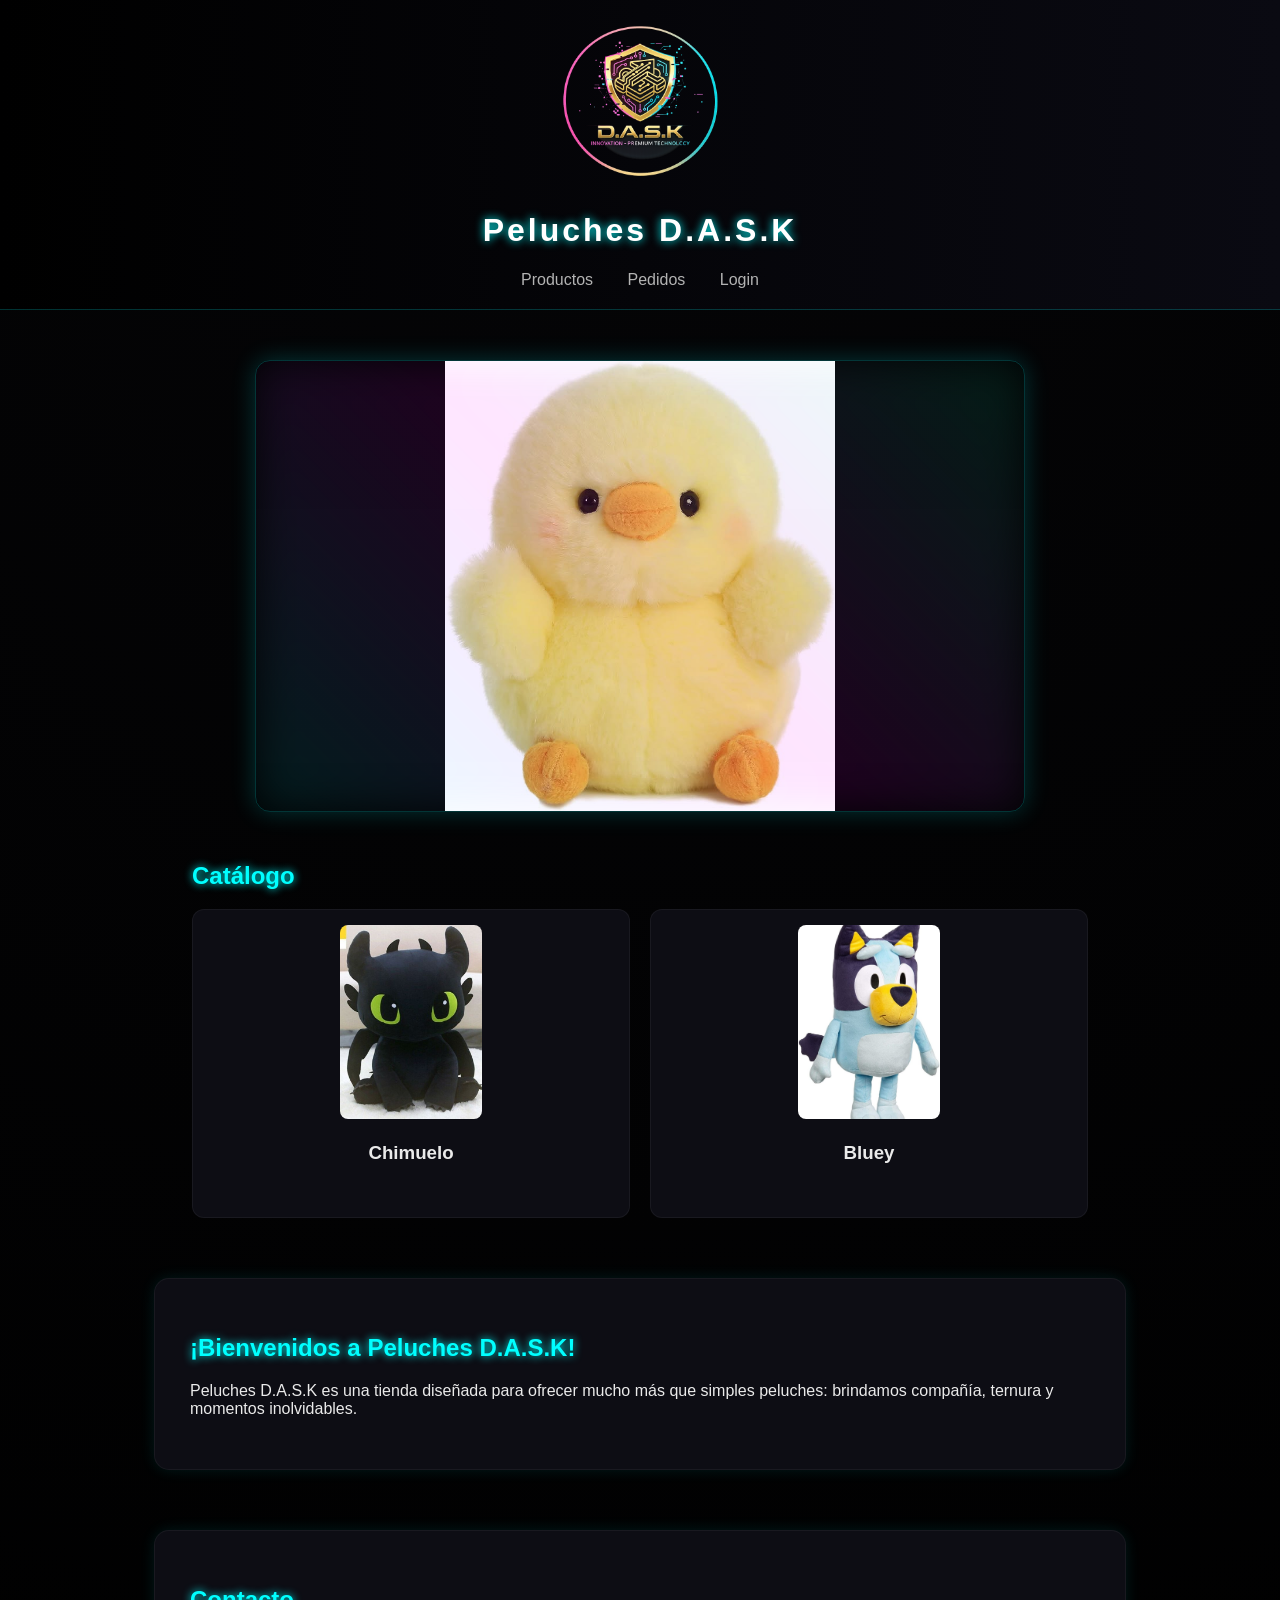
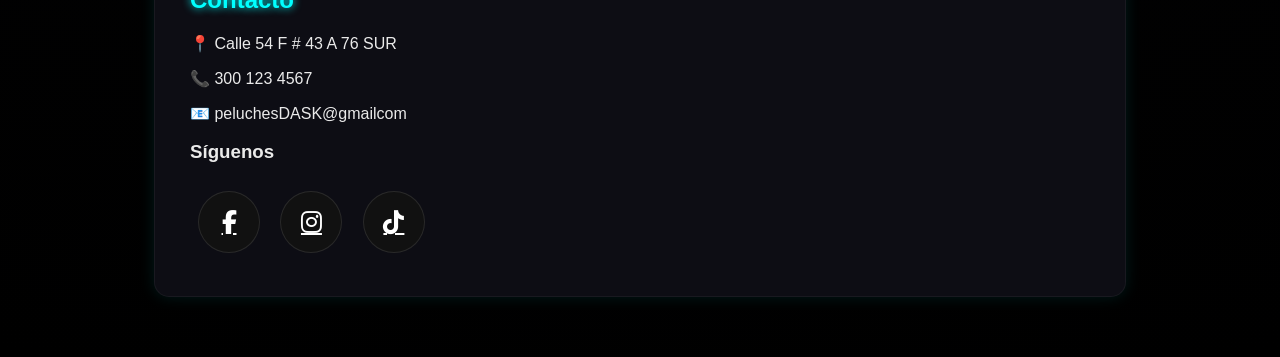
<file: peluches D.A.S.K/index.html>
<!DOCTYPE html>
<html lang="es">
<head>
    <meta charset="UTF-8">
    <title>Peluches D.A.S.K</title>

    <link rel="stylesheet" href="CSS/index.CSS">

    <link rel="stylesheet" href="https://cdnjs.cloudflare.com/ajax/libs/font-awesome/6.5.0/css/all.min.css">
</head>
<body>

<header>
    <img src="img/logo.png" alt="logo" width="250">
    <h1>Peluches D.A.S.K</h1>

    <nav>
        <a href="productos.html">Productos</a>
        <a href="pedidos.php">Pedidos</a>
        <a href="login.php">Login</a>
    </nav>
</header>

<!-- CARRUSEL -->
<div class="carrusel">
    <div class="slides">
        <img src="img/Baby's First Easter Basket_ 25+ Ideas That Are Actually Useful.jpg" class="slide">
        <img src="img/conejo.jpg" class="slide">
        <img src="img/lotso.jpg" class="slide">
        <img src="img/foxy-removebg-preview.png" class="slide">
        <img src="img/squirtle-removebg-preview.png" class="slide">
    </div>
</div>

<main>

<section id="Grid-container">
<div class="container">
    <h2>Catálogo</h2>


    <div class="productos">
        <div class="card">
            <img src="img/chimuelo.jpg">
            <h3>Chimuelo</h3>
            <span class="button"><a href="chimuelo.html"></a></span>
        </div>

        <div class="card">
            <img src="img/bluey.jpeg">
            <h3>Bluey</h3>
            <span class="button"><a href="chimuelo.html"></a></span>
        </div>
    </div>
</div>
</section>

<section class="bienvenida">
    <h2>¡Bienvenidos a Peluches D.A.S.K!</h2>
    <p>
        Peluches D.A.S.K es una tienda diseñada para ofrecer mucho más que simples peluches: 
        brindamos compañía, ternura y momentos inolvidables.
    </p>
</section>


<section class="contacto">
    <h2>Contacto</h2>

    <div class="info-contacto">
        <p>📍 Calle 54 F # 43 A 76 SUR</p>
        <p>📞 300 123 4567</p>
        <p>📧 peluchesDASK@gmailcom</p>
    </div>

    <h3>Síguenos</h3>
    <div class="redes">
        <a href="https://facebook.com" target="_blank" class="btn facebook">
            <i class="fab fa-facebook-f"></i>
        </a>

        <a href="https://instagram.com" target="_blank" class="btn instagram">
            <i class="fab fa-instagram"></i>
        </a>

        <a href="https://tiktok.com" target="_blank" class="btn tiktok">
            <i class="fab fa-tiktok"></i>
        </a>
    </div>
</section>


</main>

<script src="Js/index.js"></script>
</body>
</html>
</file>
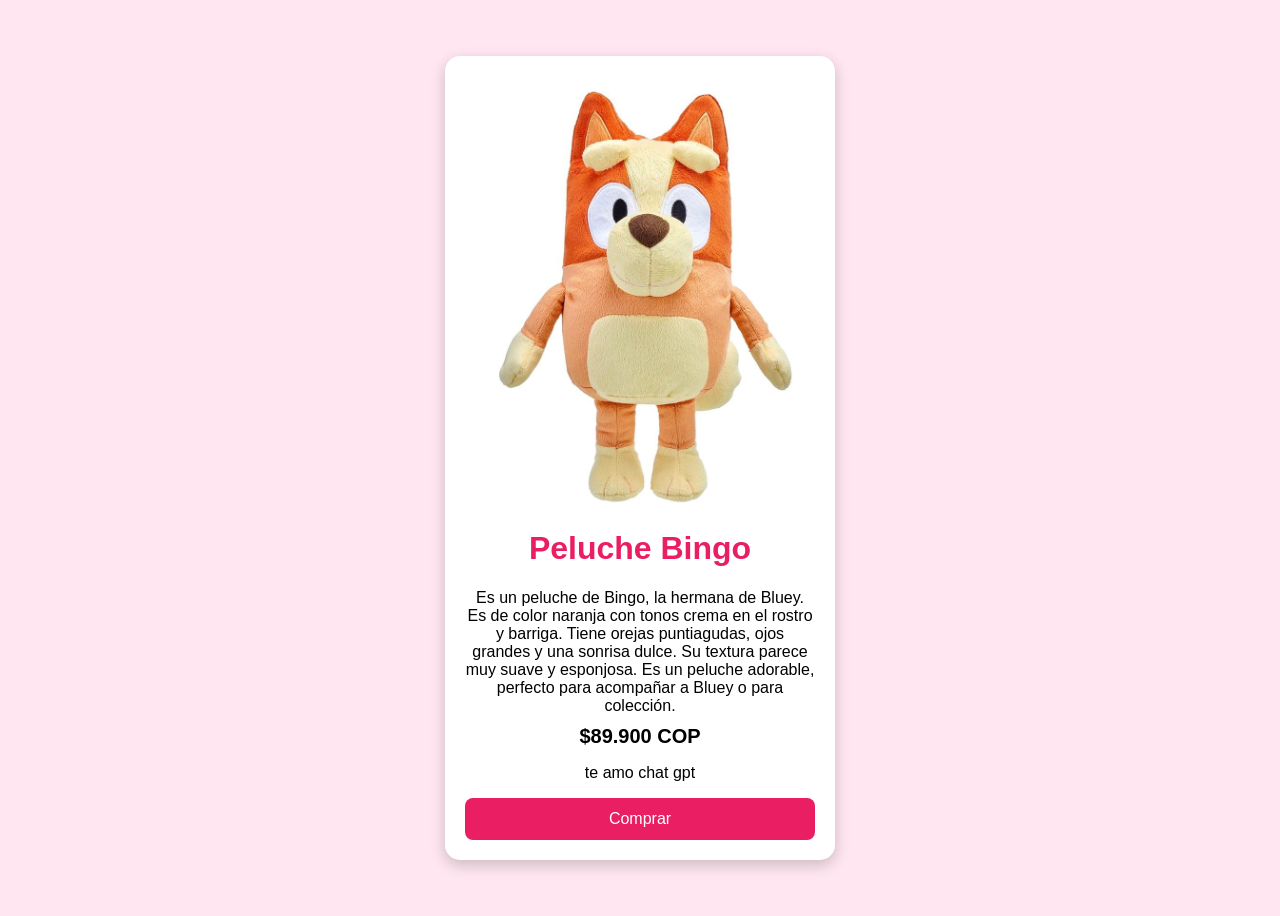
<file: peluches D.A.S.K/bingo.html>
<!DOCTYPE html>
<html lang="es">
<head>
    <meta charset="UTF-8">
    <title>Peluche Bingo</title>
    <link rel="stylesheet" href="CSS/lotso.CSS">
</head>
<body>

    <div class="producto">
        <img src="img/bingo.jpeg" alt="Bingo">
        <h1>Peluche Bingo</h1>
        <p class="descripcion">
            Es un peluche de Bingo, la hermana de Bluey. Es de color naranja con tonos crema en el rostro y barriga. Tiene orejas puntiagudas, ojos grandes y una sonrisa dulce. Su textura parece muy suave y esponjosa. Es un peluche adorable, perfecto para acompañar a Bluey o para colección.
        </p>
        <p class="precio">$89.900 COP</p>
 <p>te amo chat gpt</p>
        <button onclick="comprar('Bingo')">Comprar</button>
    </div>

    <script src="Js/lotso.js"></script>
</body>
</html>
</file>
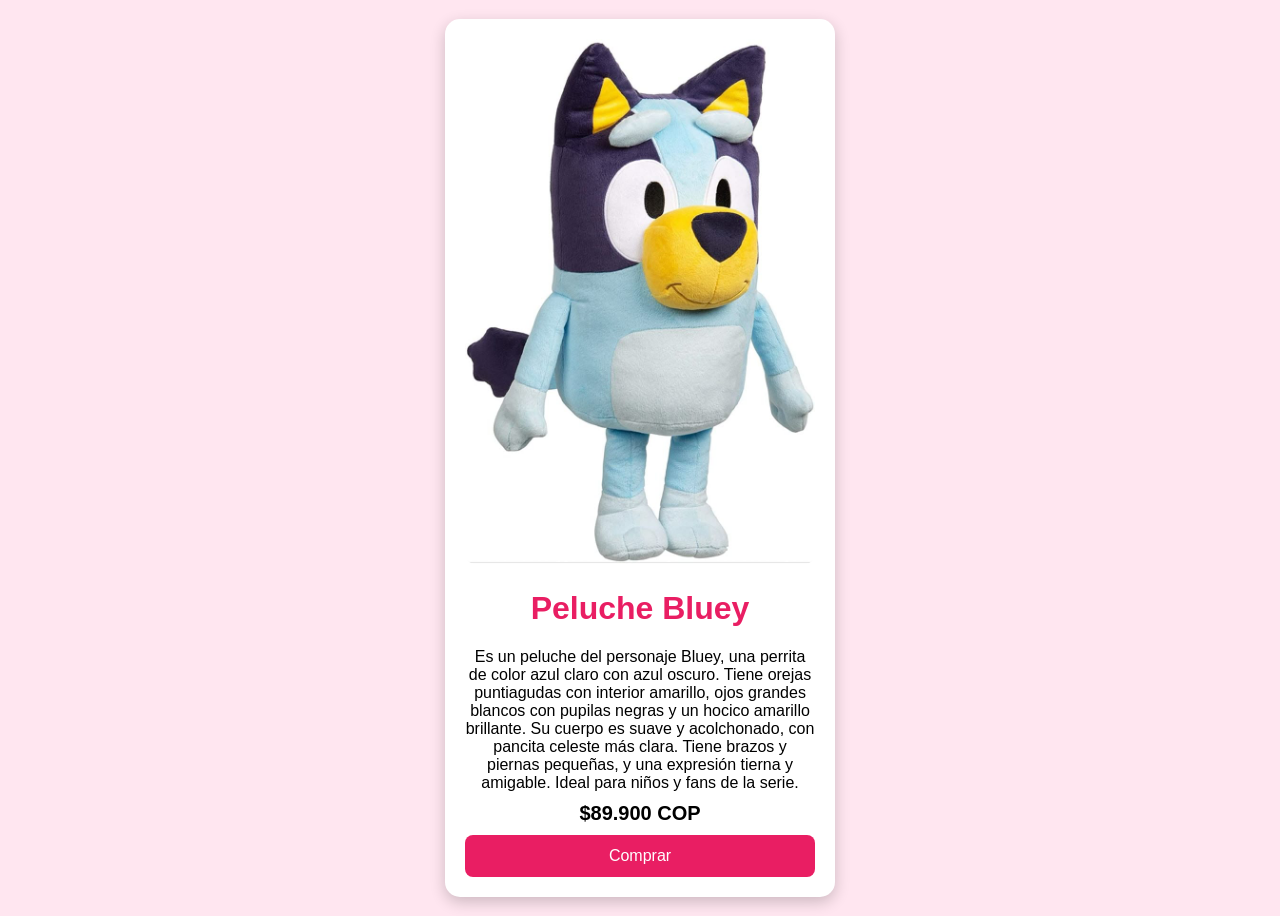
<file: peluches D.A.S.K/bluey.html>
<!DOCTYPE html>
<html lang="es">
<head>
    <meta charset="UTF-8">
    <title>Peluche Bluey</title>
    <link rel="stylesheet" href="CSS/lotso.CSS">
</head>
<body>

    <div class="producto">
        <img src="img/bluey.jpeg" alt="Bluey">

        <h1>Peluche Bluey</h1>

        <p class="descripcion">
           Es un peluche del personaje Bluey, una perrita de color azul claro con azul oscuro. Tiene orejas puntiagudas con interior amarillo, ojos grandes blancos con pupilas negras y un hocico amarillo brillante. Su cuerpo es suave y acolchonado, con pancita celeste más clara. Tiene brazos y piernas pequeñas, y una expresión tierna y amigable. Ideal para niños y fans de la serie.
        </p>

        <p class="precio">$89.900 COP</p>
        <button onclick="comprar('Bluey')">Comprar</button>

    </div>

      

    <script src="Js/lotso.js"></script>
</body>
</html>
</file>
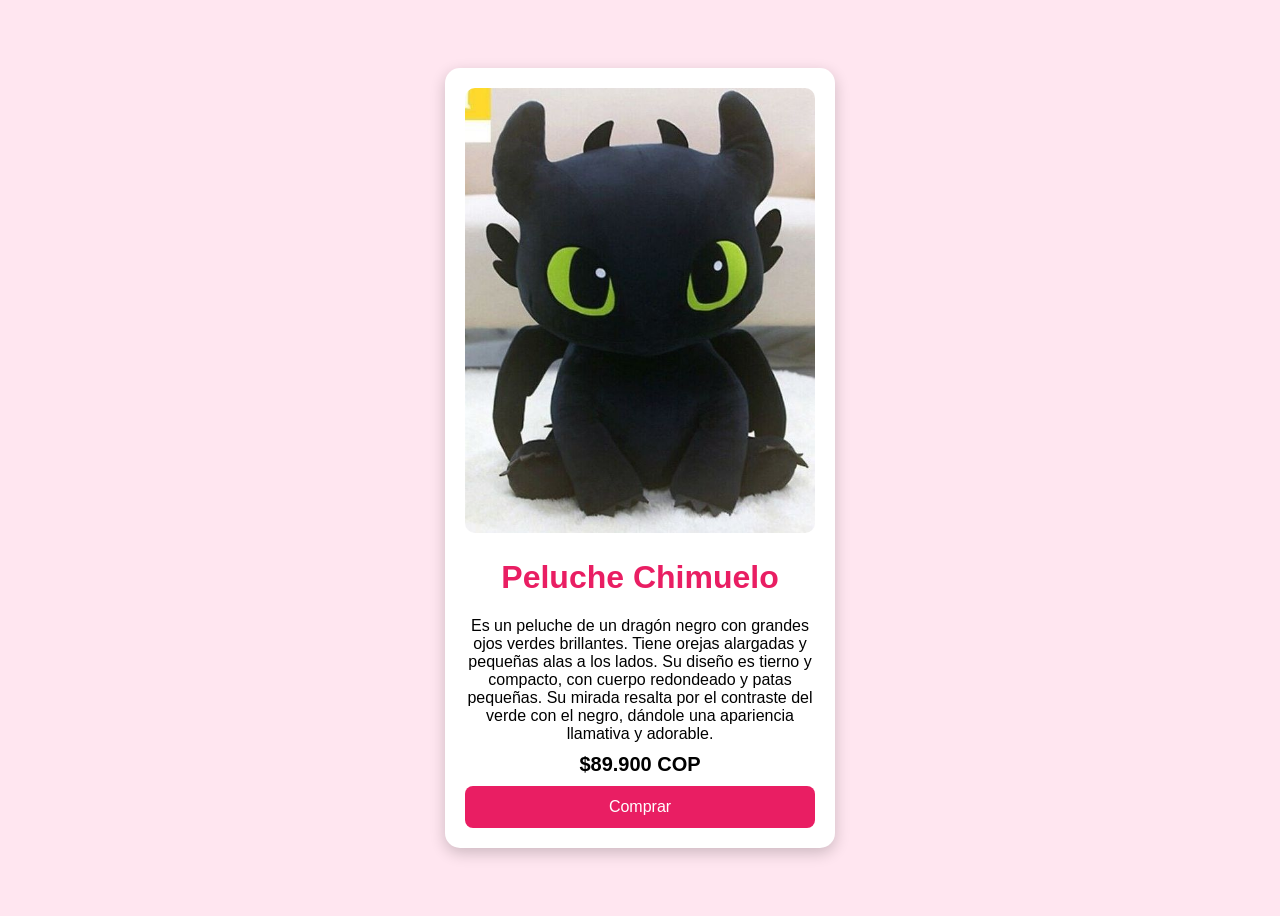
<file: peluches D.A.S.K/chimuelo.html>
<!DOCTYPE html>
<html lang="es">
<head>
    <meta charset="UTF-8">
    <title>Peluche Chimuelo</title>
    <link rel="stylesheet" href="CSS/lotso.CSS">
</head>
<body>

    <div class="producto">
        <img src="img/chimuelo.jpg" alt="Chimuelo">

        <h1>Peluche Chimuelo</h1>

        <p class="descripcion">
            Es un peluche de un dragón negro con grandes ojos verdes brillantes. Tiene orejas alargadas y pequeñas alas a los lados. Su diseño es tierno y compacto, con cuerpo redondeado y patas pequeñas. Su mirada resalta por el contraste del verde con el negro, dándole una apariencia llamativa y adorable.
        </p>

        <p class="precio">$89.900 COP</p>

        <button onclick="comprar('Chimuelo')">Comprar</button>
    </div>

    <script src="Js/lotso.js"></script>
</body>
</html>
</file>
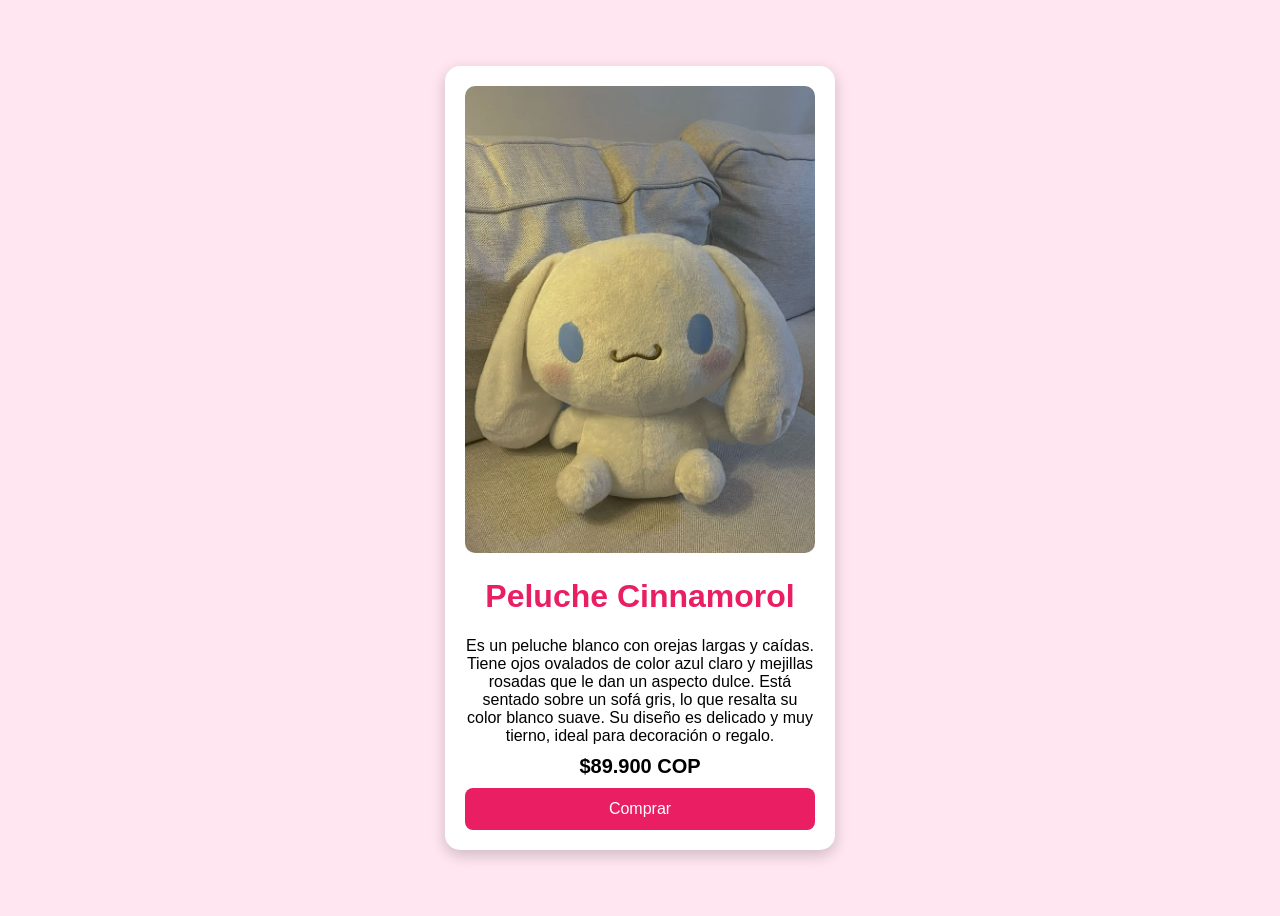
<file: peluches D.A.S.K/cinnamorol.html>
<!DOCTYPE html>
<html lang="es">
<head>
    <meta charset="UTF-8">
    <title>Peluche Cinnamorol</title>
    <link rel="stylesheet" href="CSS/lotso.CSS">
</head>
<body>

    <div class="producto">
        <img src="img/cinnomorol (2).jpg" alt="Hello kitty oso">

        <h1>Peluche Cinnamorol</h1>

        <p class="descripcion">
            Es un peluche blanco con orejas largas y caídas. Tiene ojos ovalados de color azul claro y mejillas rosadas que le dan un aspecto dulce. Está sentado sobre un sofá gris, lo que resalta su color blanco suave. Su diseño es delicado y muy tierno, ideal para decoración o regalo.
        </p>

        <p class="precio">$89.900 COP</p>

        <button onclick="comprar('Cinnamorol')">Comprar</button>
    </div>

    <script src="Js/lotso.js"></script>
</body>
</html>
</file>
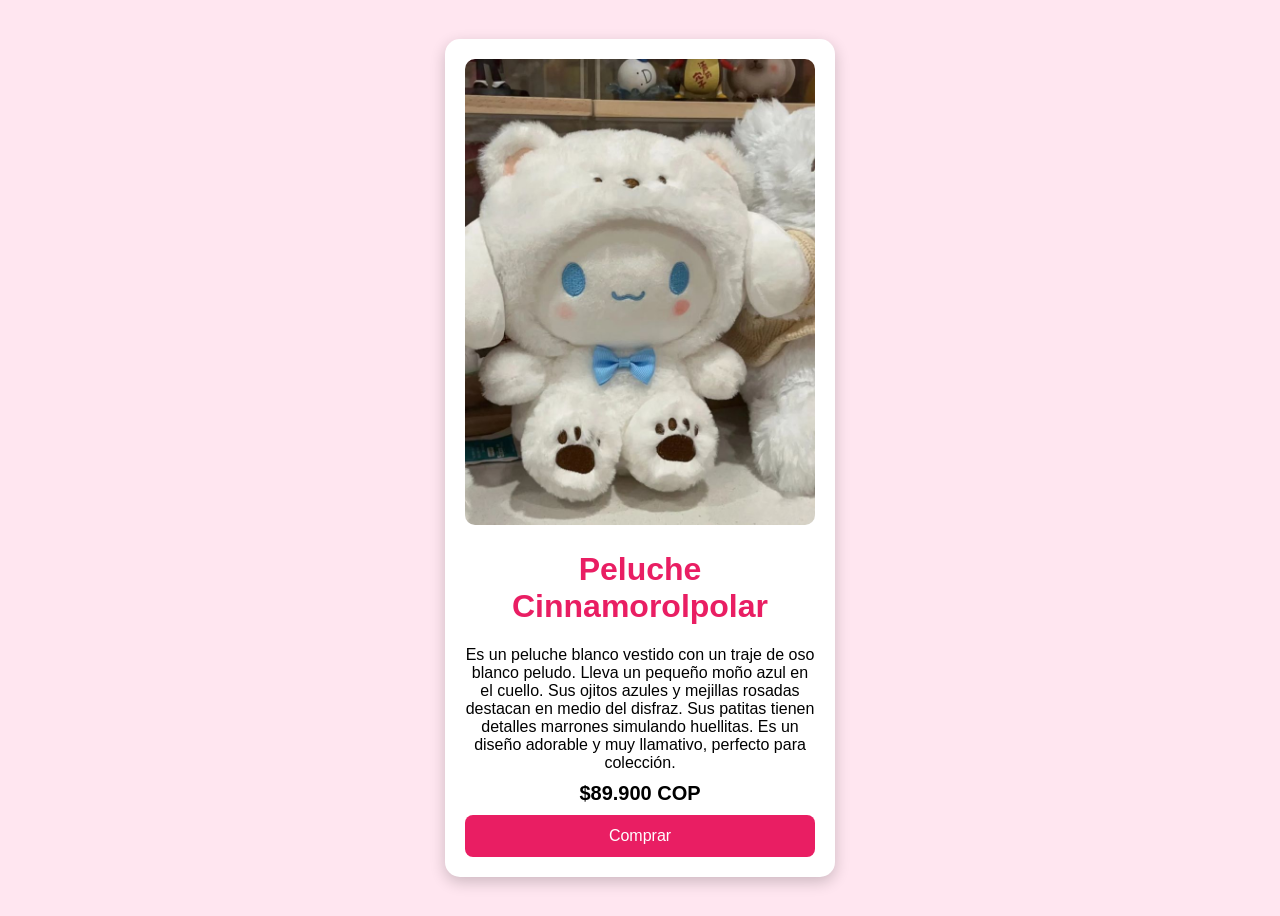
<file: peluches D.A.S.K/cinnamorolpolar.html>
<!DOCTYPE html>
<html lang="es">
<head>
    <meta charset="UTF-8">
    <title>Peluche Cinnamorolpolar</title>
    <link rel="stylesheet" href="CSS/lotso.CSS">
</head>
<body>

    <div class="producto">
        <img src="img/Cinnomorol con disfras de oso.jpg" alt="cinnamorolpolar">

        <h1>Peluche Cinnamorolpolar</h1>

        <p class="descripcion">
            Es un peluche blanco vestido con un traje de oso blanco peludo. Lleva un pequeño moño azul en el cuello. Sus ojitos azules y mejillas rosadas destacan en medio del disfraz. Sus patitas tienen detalles marrones simulando huellitas. Es un diseño adorable y muy llamativo, perfecto para colección.
        </p>

        <p class="precio">$89.900 COP</p>

       <button onclick="comprar('Cinnamorolpolar')">Comprar</button>
    </div>

    <script src="Js/lotso.js"></script>
</body>
</html>
</file>
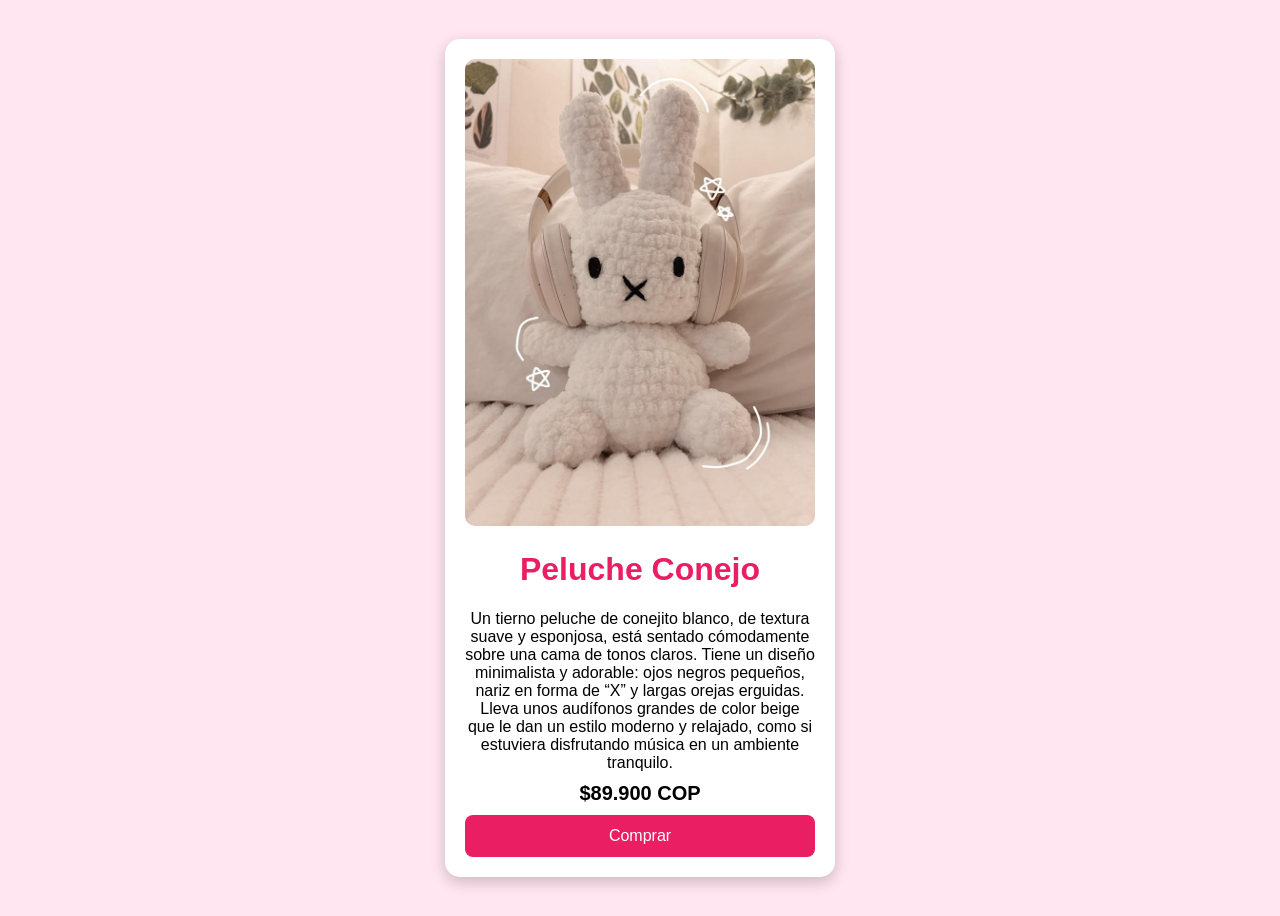
<file: peluches D.A.S.K/conejo.html>
<!DOCTYPE html>
<html lang="es">
<head>
    <meta charset="UTF-8">
    <title>Peluche Conejo</title>
    <link rel="stylesheet" href="CSS/lotso.CSS">
</head>
<body>

    <div class="producto">
        <img src="img/conejo.jpg" alt="Conejo">
        <h1>Peluche Conejo</h1>
        <p class="descripcion">
            Un tierno peluche de conejito blanco, de textura suave y esponjosa, está sentado cómodamente sobre una cama de tonos claros. Tiene un diseño minimalista y adorable: ojos negros pequeños, nariz en forma de “X” y largas orejas erguidas. Lleva unos audífonos grandes de color beige que le dan un estilo moderno y relajado, como si estuviera disfrutando música en un ambiente tranquilo.
        </p>
        <p class="precio">$89.900 COP</p>
        <button onclick="comprar('Conejo')">Comprar</button>
    </div>

    <script src="Js/lotso.js"></script>
</body>
</html>
</file>
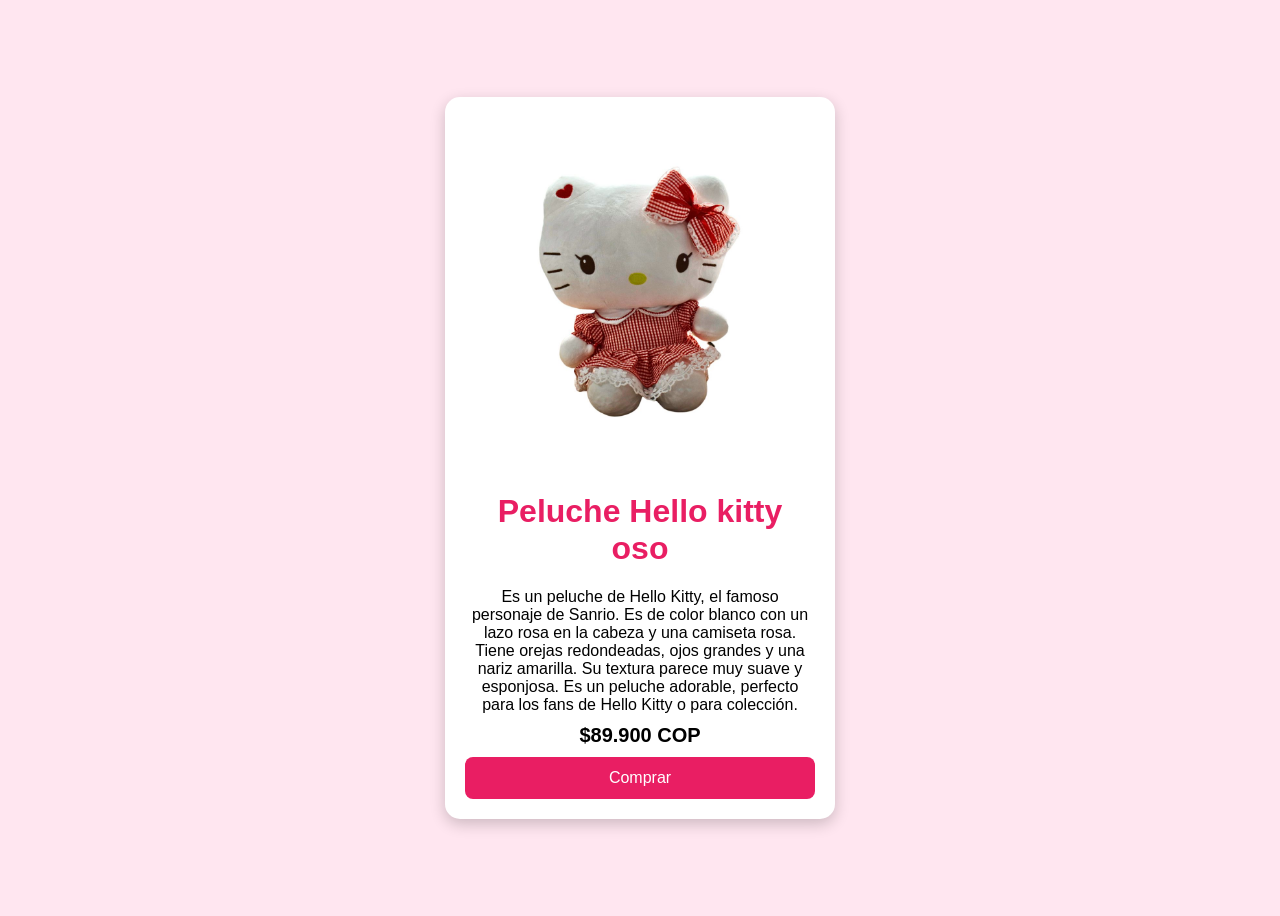
<file: peluches D.A.S.K/Hello kitty oso.html>
<!DOCTYPE html>
<html lang="es">
<head>
    <meta charset="UTF-8">
    <title>Peluche Hello kitty oso</title>
    <link rel="stylesheet" href="CSS/lotso.CSS">
</head>
<body>

    <div class="producto">
        <img src="img/hellokitty.jpg">

        <h1>Peluche Hello kitty oso</h1>
        <p class="descripcion">
            Es un peluche de Hello Kitty, el famoso personaje de Sanrio. Es de color blanco con un lazo     rosa en la cabeza y una camiseta rosa. Tiene orejas redondeadas, ojos grandes y una nariz amarilla. Su textura parece muy suave y esponjosa. Es un peluche adorable, perfecto para los fans de Hello Kitty o para colección.
        </p>
      <p class="precio">$89.900 COP</p>

        <button onclick="comprar('Hello kitty oso')">Comprar</button>
    </div>

    <script src="Js/lotso.js"></script>
</body>
</html>
</file>
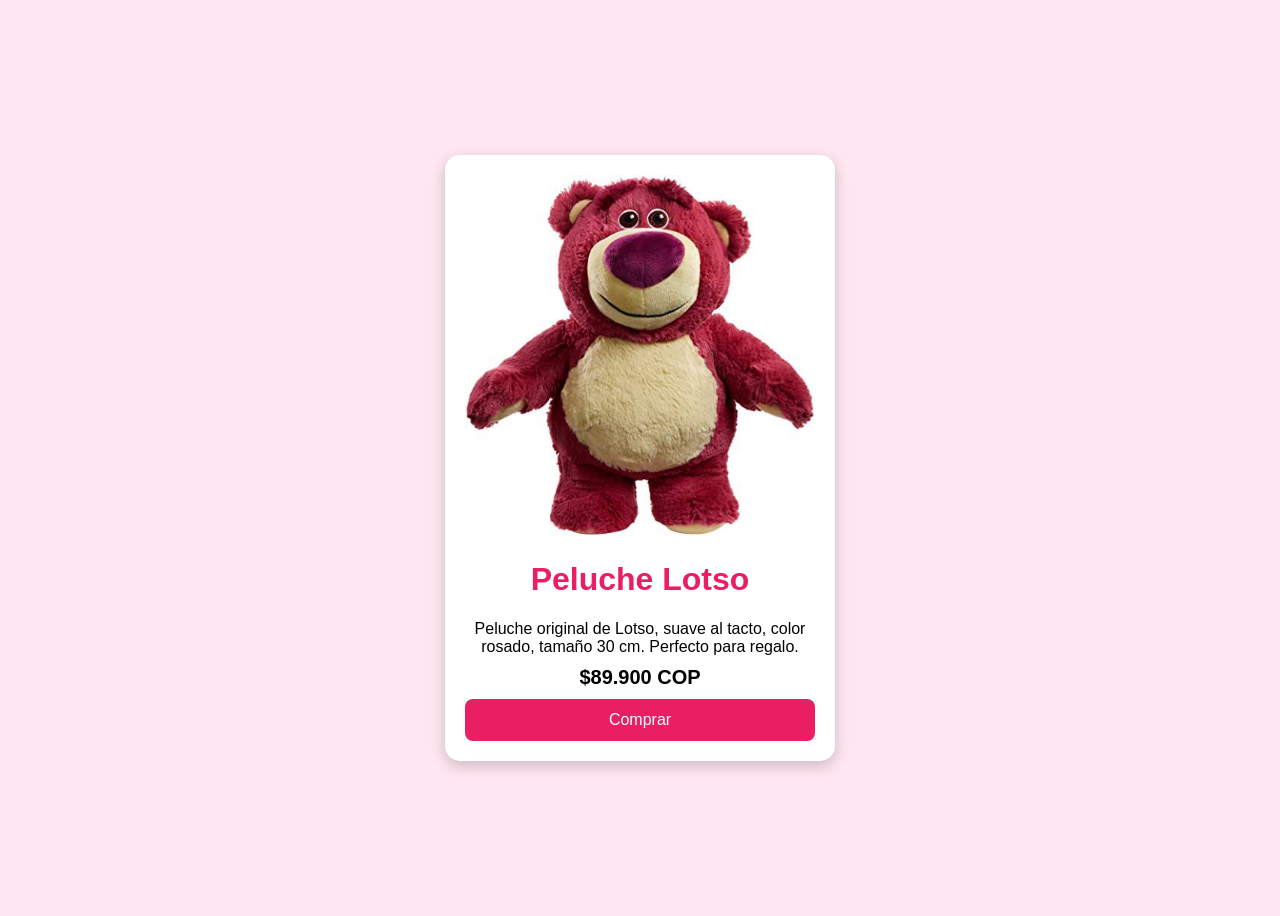
<file: peluches D.A.S.K/lotso.html>
<!DOCTYPE html>
<html lang="es">
<head>
    <meta charset="UTF-8">
    <title>Peluche Lotso</title>
    <link rel="stylesheet" href="CSS/lotso.CSS">
</head>
<body>

    <div class="producto">
        <img src="img/lotso.jpg" alt="Peluche Lotso">

        <h1>Peluche Lotso</h1>

        <p class="descripcion">
            Peluche original de Lotso, suave al tacto, color rosado,
            tamaño 30 cm. Perfecto para regalo.
        </p>

        <p class="precio">$89.900 COP</p>

    <button onclick="comprar('Lotso')">Comprar</button>
    </div>

    <script src="Js/lotso.js"></script>
</body>
</html>
</file>
<file: peluches D.A.S.K/CSS/index.CSS>
body {
    margin: 0;
    font-family: 'Segoe UI', sans-serif;
    background: radial-gradient(circle at top, #050507, #000000);
    color: #eaeaea;
    overflow-x: hidden;
}

/* HEADER */
header {
    background: linear-gradient(90deg, #000000, #0a0a12);
    text-align: center;
    padding: 20px;
    border-bottom: 1px solid rgba(0,255,255,0.2);
}

header h1 {
    color: #ffffff;
    letter-spacing: 3px;
    text-shadow: 0 0 10px #00ffff;
}

/* NAV */
nav a {
    color: #b3b3b3;
    text-decoration: none;
    margin: 0 15px;
    position: relative;
    transition: 0.3s;
}

nav a::after {
    content: "";
    position: absolute;
    width: 0%;
    height: 2px;
    left: 0;
    bottom: -5px;
    background: linear-gradient(90deg, #00ffff, #ff00ff);
    transition: 0.3s;
}

nav a:hover {
    color: #ffffff;
}

nav a:hover::after {
    width: 100%;
}

/* CARRUSEL */
.carrusel {
    width: 60%;
    max-width: 1200px;
    height: 450px;
    margin: 50px auto;
    overflow: hidden;
    border-radius: 15px;
    position: relative;
    border: 1px solid rgba(0,255,255,0.2);
    box-shadow: 0 0 25px rgba(0,255,255,0.2);
}

.slides {
    display: flex;
    height: 100%;
    transition: transform 0.5s ease-in-out;
}

.slide {
    min-width: 100%;
    height: 100%;
    object-fit: contain;
}

/* EFECTO NEÓN ANIMADO */
.carrusel::before {
    content: "";
    position: absolute;
    inset: 0;
    border-radius: 15px;
    background: linear-gradient(45deg, #00ffff, #ff00ff, #00ffae);
    opacity: 0.1;
    filter: blur(20px);
    animation: glow 6s infinite linear;
}

@keyframes glow {
    0% { transform: rotate(0deg); }
    100% { transform: rotate(360deg); }
}

/* SECCIONES */
.bienvenida,
.contacto {
    width: 90%;
    max-width: 900px;
    margin: 60px auto;
    padding: 35px;
    background: #0d0d14;
    border-radius: 15px;
    border: 1px solid rgba(255,255,255,0.05);
    box-shadow: 0 0 15px rgba(0,255,255,0.1);
}

/* TITULOS */
h2 {
    color: #00ffff;
    text-shadow: 0 0 8px #00ffff;
}

/* PRODUCTOS */
.productos {
    display: grid;
    grid-template-columns: repeat(auto-fit, minmax(200px, 1fr));
    gap: 20px;
}

/* TARJETAS */
.card {
    background: #0d0d14;
    padding: 15px;
    border-radius: 12px;
    text-align: center;
    border: 1px solid rgba(255,255,255,0.05);
    transition: 0.3s;
    position: relative;
    overflow: hidden;
}

.card::before {
    content: "";
    position: absolute;
    inset: 0;
    background: linear-gradient(120deg, transparent, #00ffff, transparent);
    opacity: 0;
    transition: 0.3s;
}

.card:hover::before {
    opacity: 0.2;
}

.card:hover {
    transform: translateY(-8px) scale(1.02);
    box-shadow: 0 0 20px #00ffff;
}

/* BOTÓN */
button {
    background: linear-gradient(45deg, #00ffff, #ff00ff);
    color: #000;
    border: none;
    padding: 10px;
    border-radius: 6px;
    cursor: pointer;
    font-weight: bold;
    transition: 0.3s;
}

button:hover {
    box-shadow: 0 0 10px #00ffff, 0 0 20px #ff00ff;
}

/* REDES */
.redes {
    margin-top: 20px;
}

.btn {
    display: inline-flex;
    justify-content: center;
    align-items: center;
    width: 60px;
    height: 60px;
    margin: 8px;
    border-radius: 50%;
    font-size: 24px;
    color: white;
    background: #111;
    border: 1px solid rgba(255,255,255,0.1);
    transition: 0.3s;
}

.btn:hover {
    transform: scale(1.2);
    box-shadow: 
        0 0 10px #00ffff,
        0 0 20px #ff00ff;
}
.container{
    width: 70%;
    height:70%;
    margin: 50px auto;
}
#Grid-container{
    display: auto;
    grid-template-columns: repeat(auto-fit, minmax(250px, 300px));
    justify-content: center;
    gap: 100%;
    padding: auto;
}

.card img {
    width: 35%;      
    height: 70%;      
    object-fit: cover;  
    border-radius: 8px; 
}
</file>
<file: peluches D.A.S.K/CSS/lotso.CSS>
body{
    font-family: Arial, sans-serif;
    background-color: #ffe6f0;
    display: flex;
    justify-content: center;
    align-items: center;
    height: 100vh;
}

.producto{
    background: white;
    width: 350px;
    padding: 20px;
    border-radius: 15px;
    box-shadow: 0px 5px 15px rgba(0,0,0,0.2);
    text-align: center;
}

.producto img{
    width: 100%;
    border-radius: 10px;
}

h1{
    color: #e91e63;
}

.descripcion{
    margin: 10px 0;
}

.precio{
    font-size: 20px;
    font-weight: bold;
    margin: 10px 0;
}

button{
    background-color: #e91e63;
    color: white;
    border: none;
    padding: 12px;
    width: 100%;
    border-radius: 8px;
    font-size: 16px;
    cursor: pointer;
}

button:hover{
    background-color: #c2185b;
}
</file>
